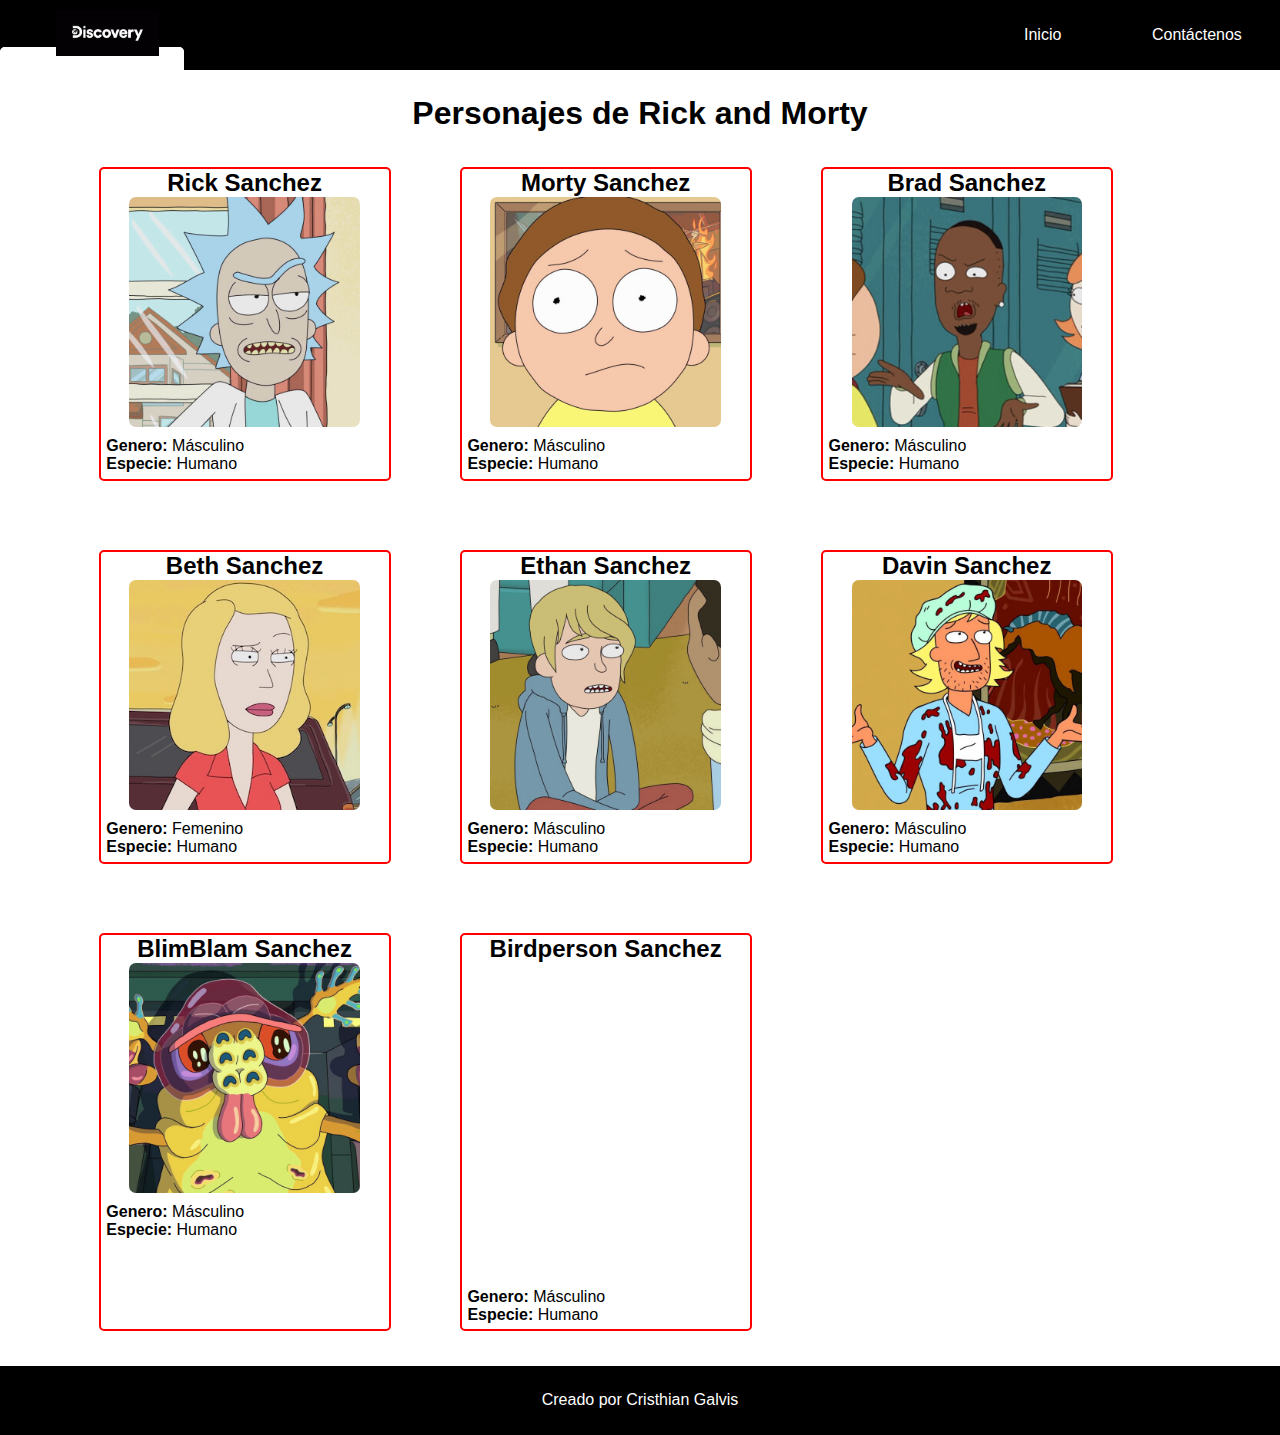
<file: index.html>
<!DOCTYPE html>
<html lang="en">
<head>
    <meta charset="UTF-8">
    <meta name="viewport" content="width=device-width, initial-scale=1.0">
    <title>Mi Primera Web</title>

    <!--   
        Se debe agregar type="text/css" Tipo de archivo css 
        ./ para pararnos en la ruta de la carpeta
    -->

    <link rel="stylesheet" type="text/css" href="./css/estilos.css">
    <link rel="stylesheet" type="text/css" href="./css/menu.css">

    <link rel="icon" type="image/jpg" href="./img/Rick.jpeg"/>

</head>
<body>
    <!-- Inicio nuestro menu de la pagina -->
    <nav>
        <ul class="menu"> 
            <li class="logo">    
                <a href="#"> 
                    <!-- Imagen del logo -->
                    <img src="./img/logo.png">
                </a>
            </li>
            <li>
                <a href="./index.html">
                    Inicio
                </a>
            </li>
            <li>
                <a href="./contactenos.html">
                    Contáctenos
                </a>
            </li>
        </ul>
    </nav>
     <!-- Fin menu de la pagina -->

    <div class="container">
        <h1> Personajes de Rick and Morty</h1>

        <section class="section-flex">

            <article class="character">
                <header><h2> Rick Sanchez </h2> </header>
                <img src="./img/Rick.jpeg">
                <div class="info-character">
                    <p> <b>Genero:</b> Másculino </p>
                    <p> <b>Especie:</b> Humano </p>
                </div>
            </article>

            <article class="character">
                <header><h2> Morty Sanchez </h2> </header>
                <img src="./img/Morty.jpeg">
                <div class="info-character">
                    <p> <b>Genero:</b> Másculino </p>
                    <p> <b>Especie:</b> Humano </p>
                </div>
            </article>

            <article class="character">
                <header><h2> Brad Sanchez </h2> </header>
                <img src="./img/Brad.jpeg">
                <div class="info-character">
                    <p> <b>Genero:</b> Másculino </p>
                    <p> <b>Especie:</b> Humano </p>
                </div>
            </article>

            <article class="character">
                <header><h2> Beth Sanchez </h2> </header>
                <img src="./img/Beth.jpeg">
                <div class="info-character">
                    <p> <b>Genero:</b> Femenino </p>
                    <p> <b>Especie:</b> Humano </p>
                </div>
            </article>

            <article class="character">
                <header><h2> Ethan Sanchez </h2> </header>
                <img src="./img/Ethan.jpeg">
                <div class="info-character">
                    <p> <b>Genero:</b> Másculino </p>
                    <p> <b>Especie:</b> Humano </p>
                </div>
            </article>

            <article class="character">
                <header><h2> Davin Sanchez </h2> </header>
                <img src="./img/Davin.jpeg">
                <div class="info-character">
                    <p> <b>Genero:</b> Másculino </p>
                    <p> <b>Especie:</b> Humano </p>
                </div>
            </article>

            <article class="character">
                <header><h2> BlimBlam Sanchez </h2> </header>
                <img src="./img/BlimBlam.jpeg">
                <div class="info-character">
                    <p> <b>Genero:</b> Másculino </p>
                    <p> <b>Especie:</b> Humano </p>
                </div>
            </article>

            <article class="character">
                <header><h2> Birdperson Sanchez </h2> </header>
                <iframe width="300" 
            height="315" 
            src="https://www.youtube.com/embed/LRTOUqLmuAU" 
            title="YouTube video player" 
            frameborder="0"></iframe>
                <div class="info-character">
                    <p> <b>Genero:</b> Másculino </p>
                    <p> <b>Especie:</b> Humano </p>
                </div>
            </article>

            
    
            
        </section>

    </div>



    

    <footer>
        <p> Creado por Cristhian Galvis </p>
    </footer>


    

</body>
</html>
</file>
<file: css/estilos.css>
* {
    margin: 0px;
    padding: 0px;
    font-family: Verdana, Geneva, Tahoma, sans-serif;
}

.container {
    margin-left: 5%;
    margin-right: 5%;
    margin-top: 2%;
}

h1,
h2 {
    text-align: center;
    font-family: Arial, Helvetica, sans-serif;
}

.section-flex {
    display: flex;
    flex-wrap: wrap;
}

.character {
    width: 25%;
    margin: 3%;
    border: 2px red solid;
    text-align: center;
    border-radius: 5px;
}

.character img {
    width: 80%;
    border-radius: 3%;
}

footer {
    background-color: black;
    color: white;
    height: 80%;
    text-align: center;
    padding: 2%;
} 

.info-character {
    text-align: justify;
    margin: 2%;
}

h2 {
    font-weight: bold;
}
</file>
<file: css/menu.css>
/* Este es el Menu */

nav {
    background-color: black;
    color: white;
}

.menu { 
    display: flex;
    align-items: center;
}

.menu li {
    width: 10%;
    list-style: none;
}

.menu a {
    text-decoration: none;
    color: white;
    font-family: Impact, Haettenschweiler, 'Arial Narrow Bold', sans-serif;
}

.logo {
    flex-grow: 3;
}

.logo img {
    width: 10%;
            /*Arriba Derecha Abajo Izquierda*/
            /*Top Right Bottom Left*/
    padding: 1% 2% 1% 5%;
}

.menu a:hover {
    background-color: white;
    color: black;
    border: 5px white solid;
    border-radius: 5px;
}
</file>
